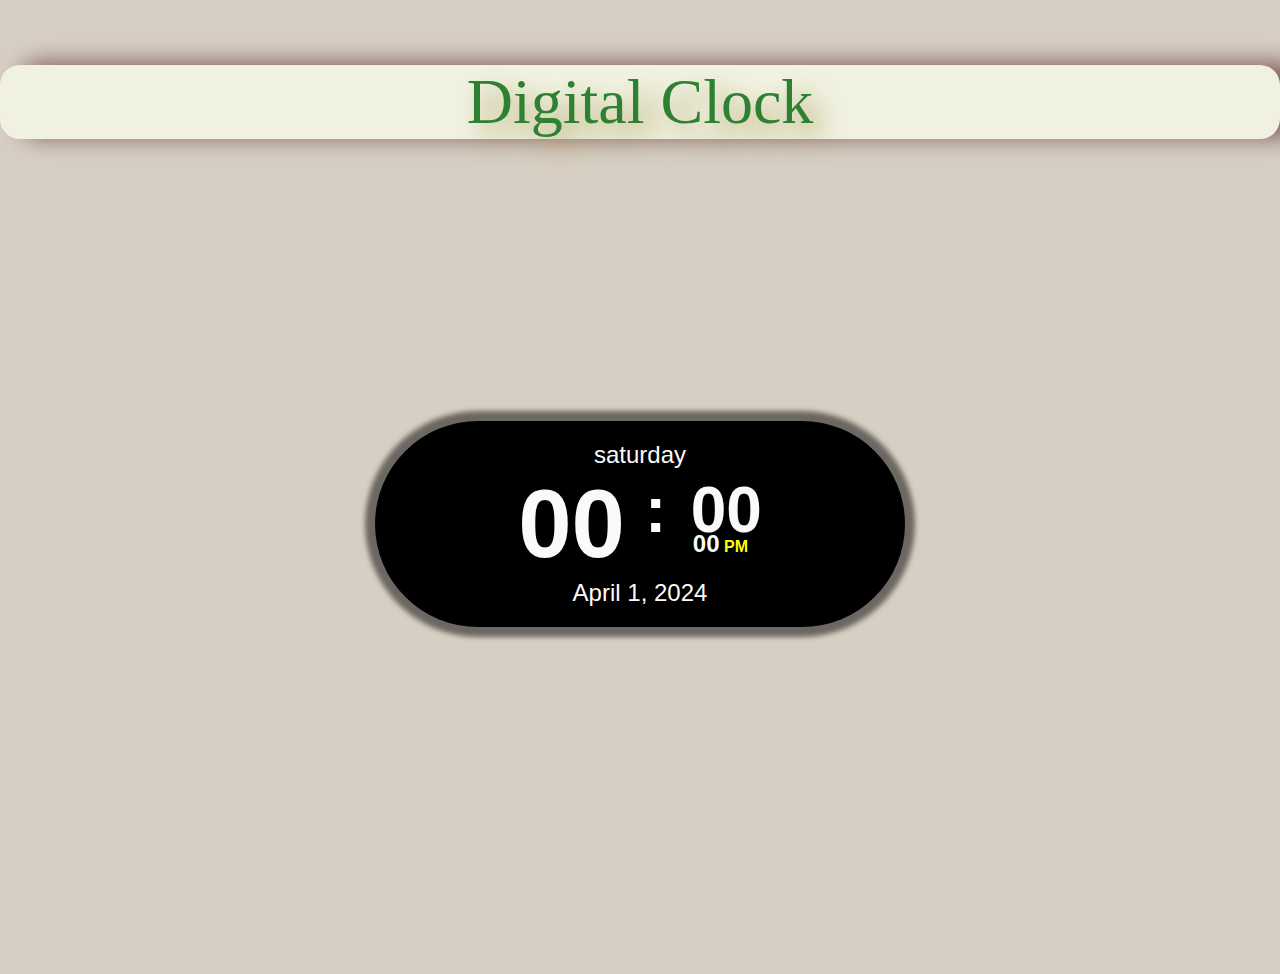
<file: Digital-Clock/index.html>
<!DOCTYPE html>
<html lang="en">
  <head>
    <meta charset="UTF-8" />
    <meta name="viewport" content="width=device-width, initial-scale=1.0" />
    <title>Digital clock</title>
    <link rel="stylesheet" href="style.css">
</link>
  </head>
  <body>
    <h1 id="heading">Digital Clock</h1>
    <div class="bdy">
    <div class="DigitalClock">
      <div class="day">
        <span id="dd">saturday</span>
      </div>
      <div class="time">
        <div class="leftside">
          <span id="hours"> 00 </span>
        </div>
        <div class="rightside">
          <div class="righttop">
            <span id="dots">:</span>
            <span id="minutes">00</span>
          </div>
          <div class="rightbottom">
            <span id="seconds">00</span>
            <span id="ampm">PM</span>
          </div>
        </div>
      </div>
      <div class="date">
        <span id="ddmmyy">April 1, 2024</span>
      </div>
    </div>
  </div>
    <script src="script.js"></script>
  </body>
</html>
</file>
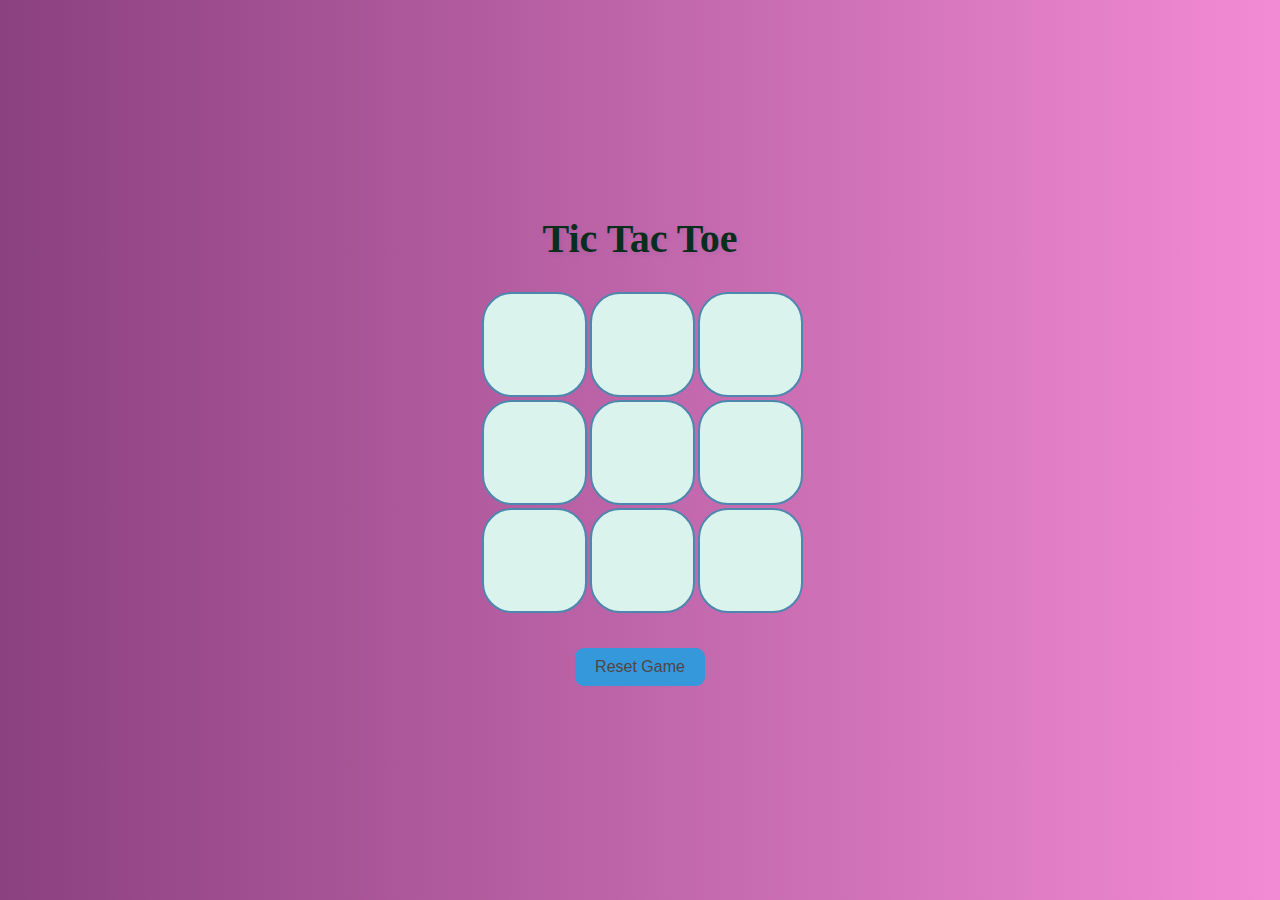
<file: Tic-Tac-Toe/index.html>
<!DOCTYPE html>
<html lang="en">
<head>
  <meta charset="UTF-8">
  <meta name="viewport" content="width=device-width, initial-scale=1.0">
  <title>Tic-Tac-Toe Game</title>
  <link rel="stylesheet" href="style.css">
</head>
<body>
  <div class="new-div hide">
    <p class="win">Winner</p>
    <button class="new-btn">New Game</button>
  </div>
  <h1>Tic Tac Toe</h1>
  <div class="Container">
    <div class="game">
      <button class="box"></button>
      <button class="box"></button>
      <button class="box"></button>
      <button class="box"></button>
      <button class="box"></button>
      <button class="box"></button>
      <button class="box"></button>
      <button class="box"></button>
      <button class="box"></button>
    </div>
  </div>
  <button class="reset-btn">Reset Game</button>
  <script src="script.js"></script>
</body>
</html>
</file>
<file: Digital-Clock/style.css>
* {
    margin: 0;
    padding: 0;
    
    font-family: "poppins", sans-serif;
}

.bdy {
    min-height: 100vh;
    background-color: rgb(216, 207, 196);
}

.bdy,
.time,
.leftside,
.rightside{
    display: flex;
    align-items: center;
    justify-content: center;

}

.rightside {
    flex-direction: column;

}

.DigitalClock{
    background-color: black;
    color: #fafafa;
    padding: 20px 40px;
    width: 450px;
    border-radius: 400px;
    box-shadow: 0 0 5px 10px rgba(0, 0, 0, 0.5);
}

#hours {
    font-size: 6rem;
    font-weight: 600;
}

#dots {
    font-size: 4rem;
    font-weight: 800;
    margin-left: 20px;
    margin-right: 20px;
}

#minutes {
    font-size: 4rem;
    font-weight: 600;

}

#seconds {
    font-size: 1.5rem;
    font-weight: 600;
}

#ampm {
    font-size: 1rem;
    font-weight: 600;
    color: yellow;
}

.rightbottom {
    margin-left: 54px;
    transform: translateY(-17px);

}
.day, .date {
    display: flex;
    align-items: center;
    justify-content: center;

}

#ddmmyy, #dd {
    font-size: 1.5rem;
    font-weight: 300;
}

#heading {

    font-family: 'lato';
    font-size: 4rem;
    font-weight: 400;
    color: #2e8032;
    background-color: rgb(216, 207, 196);
    text-align: center;
    position: relative;
    top: 65px;
    background-color: rgb(240, 241, 224);
    border-radius: 20px;
    text-shadow: 12px 12px 24px rgb(170, 155, 89);
    box-shadow: 20px -2px 24px rgb(124, 87, 87);

}

body {
    background-color: rgb(216, 207, 196);
}
</file>
<file: Tic-Tac-Toe/style.css>
/* General Reset */
* {
    margin: 0;
    padding: 0;
    box-sizing: border-box;
    
  }
  
  body {
    display: flex;
    flex-direction: column;
    justify-content: center;
    align-items: center;
    height: 100vh;
    background: linear-gradient(to right, #8b407f, #f38bd4);
  }
  
  /* Header */
  h1 {
    margin-bottom: 30px;
    color: #0a2e1c;
    font-size: 2.5em;
    text-shadow: 2px 2px 4px rgba(68, 46, 128, 0.1);

  }
  
  /* Container */
  .Container {
    display: flex;
    justify-content: center;
    align-items: center;
    margin-bottom: 20px;
  }
  
  /* Game Board */
  .game {
    display: grid;
    grid-template-columns: repeat(3, 100px);
    grid-template-rows: repeat(3, 100px);
    gap: 8px;
  }
  
  .box {
    width: 105px;
    height: 105px;
    background-color: #daf3ed;
    border: 2px solid #4d87ad;
    border-radius: 30px;
    font-size: 4em;
    text-align: center;
    line-height: 100px;
    cursor: pointer;
    transition: background-color 0.3s, transform 0.3s, box-shadow 0.3s;
    font-family:'Courier New', Courier, monospace
    
  }
  
  .box:disabled {
    background-color: #d3eef1;
    cursor: not-allowed;
  }
  
  .box:hover:not(:disabled) {
    background-color: #ecf0f1;
    transform: scale(1.05);
    box-shadow: 0 4px 8px rgba(153, 19, 19, 0.1);
  }
  
  .box::before {
    content: attr(data-symbol);
    display: inline-block;
    font-size: 2em;
    color: #3b5c7c;
  }
  
  .box[data-symbol="O"] {
    color: #7c4842; /* red for O */
  }
  
  .box[data-symbol="X"] {
    color: #3498db; /* blue for X */
  }
  
  /* Message Container */
  .new-div {
    display: flex;
    flex-direction: column;
    justify-content: center;
    align-items: center;
    position: absolute;
    top: 50%;
    left: 50%;
    transform: translate(-50%, -50%);
    padding: 20px;
    background-color: #f3d9d9;
    border: 2px solid #bdc3c7;
    border-radius: 30px;
    box-shadow: 0 4px 8px rgba(0, 0, 0, 0.1);
    color:#bdc3c7
  }
  
  .new-div.hide {
    display: none;
  }
  
  .win {
    font-size: 1.5em;
    margin-bottom: 20px;
    color: #0c0c0c;
    
  }
  
  /* Buttons */
  button {
    padding: 10px 20px;
    font-size: 1em;
    color: #524545;
    background-color: #3498db;
    border: none;
    border-radius: 9px;
    cursor: pointer;
    transition: background-color 0.3s, transform 0.3s;
    font-family:'Segoe UI', Tahoma, Geneva, Verdana, sans-serif;
    font-style: bold;
  }
  
  button:hover {
    background-color: #9fbfd4;
    transform: scale(1.05);
  }
  
  button:disabled {
    background-color: #95a5a6;
    cursor: not-allowed;
  }
  
  .reset-btn {
    margin-top: 20px;
  }
</file>
